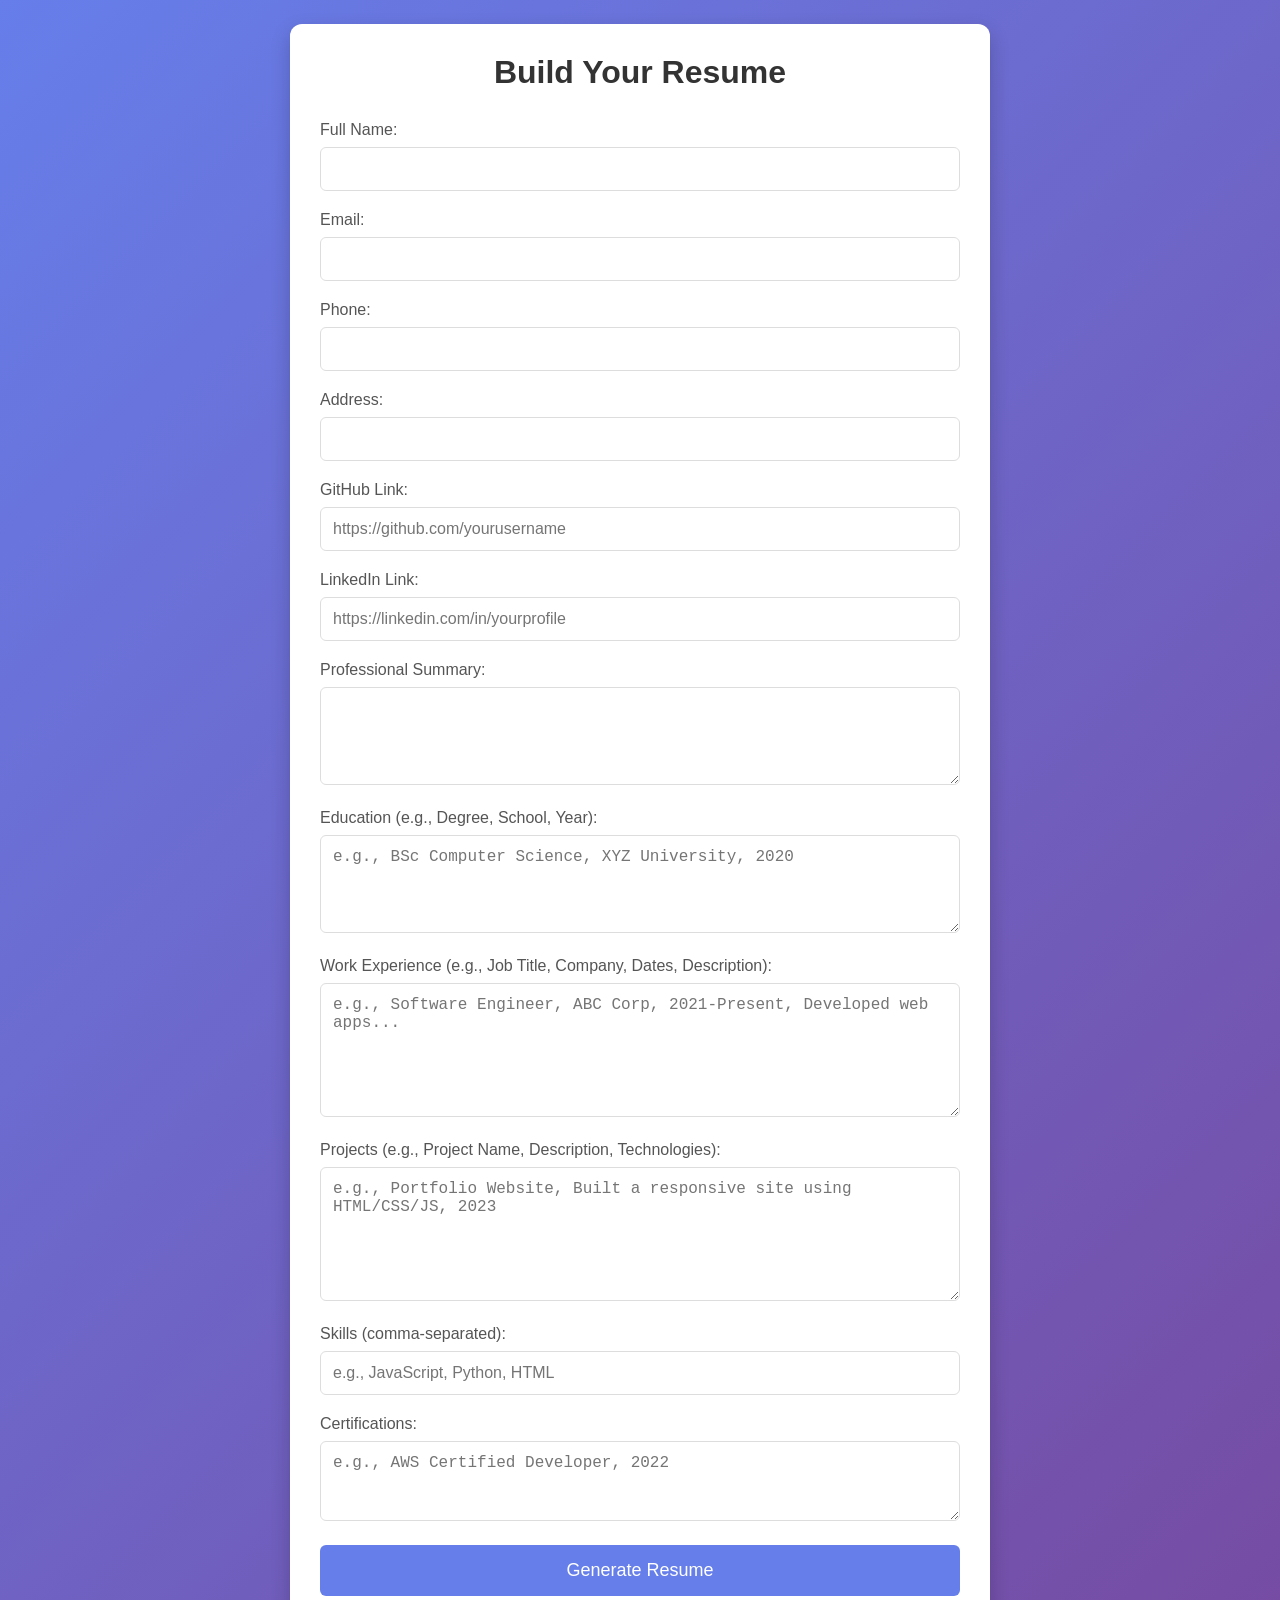
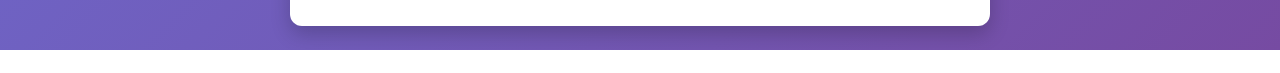
<file: index.html>
<!DOCTYPE html>
<html lang="en">
  <head>
    <meta charset="UTF-8" />
    <meta name="viewport" content="width=device-width, initial-scale=1.0" />
    <title>Resume Builder - Enter Details</title>
    <link rel="stylesheet" href="style.css" />
  </head>
  <body>
    <!--Resume Form-->
    <div class="container">
      <h1>Build Your Resume</h1>
      <form id="resumeForm">
        <div class="form-group">
          <label for="name">Full Name:</label>
          <input type="text" id="name" required />
        </div>
        <div class="form-group">
          <label for="email">Email:</label>
          <input type="email" id="email" required />
        </div>
        <div class="form-group">
          <label for="phone">Phone:</label>
          <input type="tel" id="phone" required />
        </div>
        <div class="form-group">
          <label for="address">Address:</label>
          <input type="text" id="address" />
        </div>
        <div class="form-group">
          <label for="github">GitHub Link:</label>
          <input
            type="url"
            id="github"
            placeholder="https://github.com/yourusername" />
        </div>
        <div class="form-group">
          <label for="linkedin">LinkedIn Link:</label>
          <input
            type="url"
            id="linkedin"
            placeholder="https://linkedin.com/in/yourprofile" />
        </div>
        <div class="form-group">
          <label for="summary">Professional Summary:</label>
          <textarea id="summary" rows="4"></textarea>
        </div>
        <div class="form-group">
          <label for="education">Education (e.g., Degree, School, Year):</label>
          <textarea
            id="education"
            rows="4"
            placeholder="e.g., BSc Computer Science, XYZ University, 2020"></textarea>
        </div>
        <div class="form-group">
          <label for="experience"
            >Work Experience (e.g., Job Title, Company, Dates,
            Description):</label
          >
          <textarea
            id="experience"
            rows="6"
            placeholder="e.g., Software Engineer, ABC Corp, 2021-Present, Developed web apps..."></textarea>
        </div>
        <div class="form-group">
          <label for="projects"
            >Projects (e.g., Project Name, Description, Technologies):</label
          >
          <textarea
            id="projects"
            rows="6"
            placeholder="e.g., Portfolio Website, Built a responsive site using HTML/CSS/JS, 2023"></textarea>
        </div>
        <div class="form-group">
          <label for="skills">Skills (comma-separated):</label>
          <input
            type="text"
            id="skills"
            placeholder="e.g., JavaScript, Python, HTML" />
        </div>
        <div class="form-group">
          <label for="certifications">Certifications:</label>
          <textarea
            id="certifications"
            rows="3"
            placeholder="e.g., AWS Certified Developer, 2022"></textarea>
        </div>
        <button type="submit">Generate Resume</button>
      </form>
    </div>
    <script src="script.js"></script>
  </body>
</html>
</file>
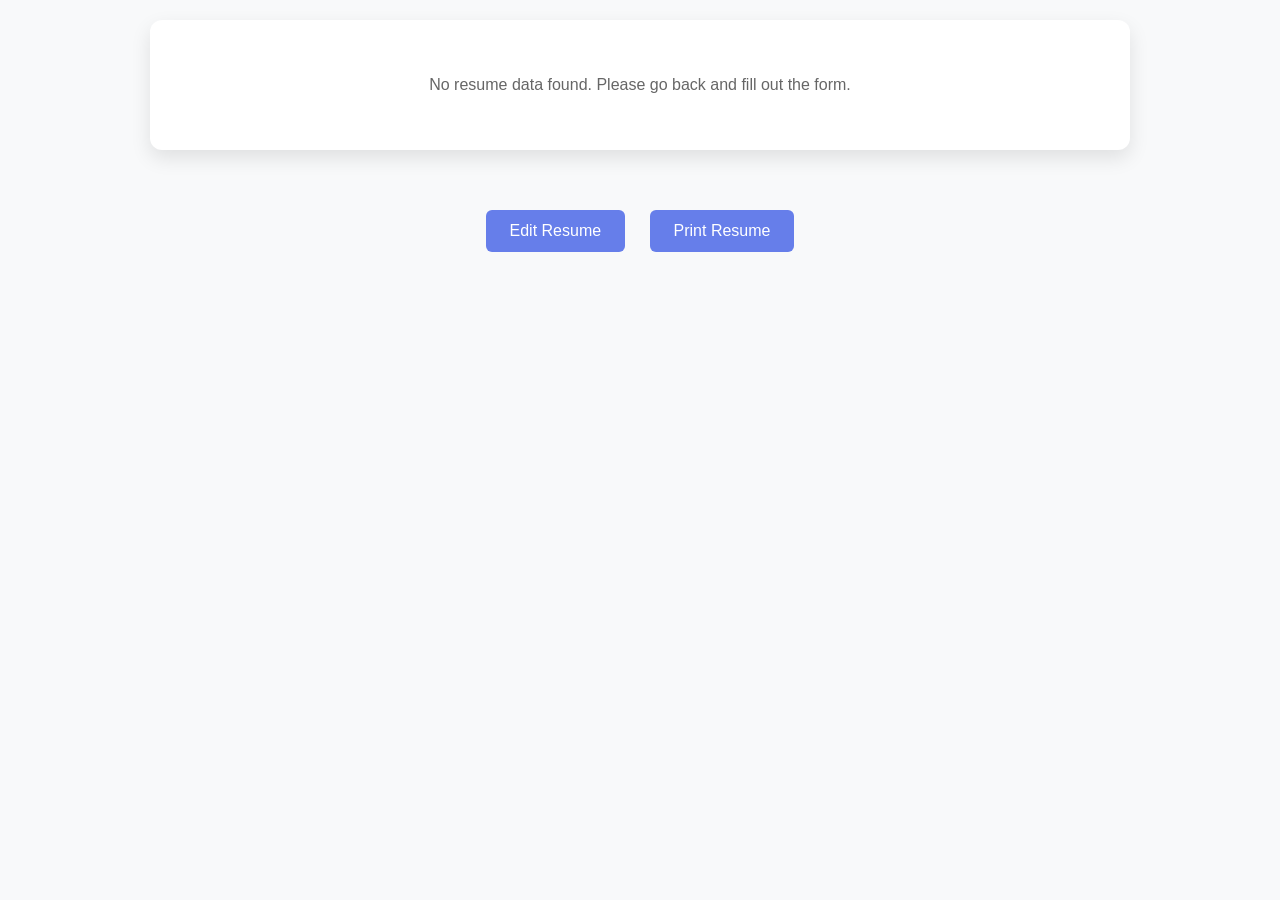
<file: resume.html>
<!DOCTYPE html>
<html lang="en">
  <head>
    <meta charset="UTF-8" />
    <meta name="viewport" content="width=device-width, initial-scale=1.0" />
    <title>Your Resume</title>
    <link rel="stylesheet" href="styles.css" />
  </head>
  <body>
    <div class="resume" id="resumeContent">
      <!-- Content from script.js -->
    </div>
    <div class="buttons">
      <button onclick="window.location.href='index.html'">Edit Resume</button>
      <!-- will get u back to index.html i.e to the resume form -->
      <button onclick="window.print()">Print Resume</button>
      <!-- to print the resume -->
    </div>

    <script src="script.js"></script>
  </body>
</html>
</file>
<file: style.css>
* {
  margin: 0;
  padding: 0;
  box-sizing: border-box;
  overflow-x: hidden;
}

body {
  font-family: "Roboto", sans-serif;
  margin: 0;
  padding: 0;
  background: linear-gradient(135deg, #667eea 0%, #764ba2 100%);
  min-height: 100vh;
  display: flex;
  justify-content: center;
  align-items: center;
  overflow-y: hidden;
}

.container {
  margin-top: 24px;
  margin-bottom: 24px;
  max-width: 700px;
  width: 90%;
  background: white;
  padding: 30px;
  border-radius: 12px;
  box-shadow: 0 8px 20px rgba(0, 0, 0, 0.2);
}

h1 {
  text-align: center;
  color: #333;
  margin-bottom: 30px;
  font-weight: 700;
}

.form-group {
  margin-bottom: 20px;
}

label {
  display: block;
  margin-bottom: 8px;
  font-weight: 500;
  color: #555;
}

input,
textarea {
  width: 100%;
  padding: 12px;
  border: 1px solid #ddd;
  border-radius: 6px;
  font-size: 16px;
  box-sizing: border-box;
}

input:focus,
textarea:focus {
  border-color: #667eea;
  outline: none;
  box-shadow: 0 0 5px rgba(102, 126, 234, 0.5);
}

button {
  width: 100%;
  padding: 15px;
  background: #667eea;
  color: white;
  border: none;
  border-radius: 6px;
  font-size: 18px;
  font-weight: 500;
  cursor: pointer;
  transition: background 0.3s;
}

button:hover {
  background: #5a67d8;
}

.resume {
  max-width: 900px;
  margin: 20px auto;
  background: white;
  padding: 40px;
  border-radius: 12px;
  box-shadow: 0 8px 20px rgba(0, 0, 0, 0.1);
}

.contact {
  text-align: center;
  margin-bottom: 30px;
  padding: 20px;
  background: #f1f3f4;
  border-radius: 8px;
}

.contact p {
  margin: 5px 0;
  font-size: 16px;
}

.contact a {
  color: #667eea;
  text-decoration: none;
}

.contact a:hover {
  text-decoration: underline;
}

.section {
  margin-bottom: 30px;
}

.section h2 {
  color: #667eea;
  font-weight: 600;
  margin-bottom: 10px;
  position: relative;
  padding-left: 30px;
}

.section h2::before {
  content: "📄";
  position: absolute;
  left: 0;
  top: 0;
  font-size: 20px;
}

.section p {
  line-height: 1.6;
  white-space: pre-line;
}

.skills {
  display: flex;
  flex-wrap: wrap;
  gap: 10px;
}

.skills span {
  background: #e9ecef;
  padding: 8px 12px;
  border-radius: 20px;
  font-size: 14px;
}

.buttons {
  text-align: center;
  margin-top: 30px;
}

.buttons button {
  padding: 12px 24px;
  margin: 0 10px;
  background: #667eea;
  color: white;
  border: none;
  border-radius: 6px;
  font-size: 16px;
  cursor: pointer;
  transition: background 0.3s;
}

.buttons button:hover {
  background: #5a67d8;
}

@media (max-width: 768px) {
  .resume {
    padding: 20px;
  }
  .contact {
    padding: 15px;
  }
}
</file>
<file: styles.css>
body {
  font-family: "Roboto", sans-serif;
  margin: 0;
  padding: 0;
  background: #f8f9fa;
  color: #333;
}

.resume {
  max-width: 900px;
  margin: 20px auto;
  background: white;
  padding: 40px;
  border-radius: 12px;
  box-shadow: 0 8px 20px rgba(0, 0, 0, 0.1);
}

h1 {
  text-align: center;
  color: #667eea;
  margin-bottom: 10px;
  font-weight: 700;
  font-size: 2.5em;
}

.contact {
  display: flex;
  justify-content: space-between;
  flex-direction: column;
  gap: 10px;
  flex-wrap: wrap;
  margin-bottom: 30px;
  padding: 20px;
  background: #f1f3f4;
  border-radius: 8px;
}

.contact div {
  flex: 1;
  min-width: 150px;
  margin: 5px;
  padding: 15px;
  background: #e9ecef;
  border-radius: 6px;
  text-align: center;
  border: 1px solid #ccc; /* Border to resemble input box */
  box-shadow: 0 2px 5px rgba(0, 0, 0, 0.1); /* Subtle shadow for depth */
}

.contact p {
  margin: 5px 0;
  font-size: 16px;
}

.contact a {
  color: #667eea;
  text-decoration: none;
}

.contact a:hover {
  text-decoration: underline;
}

.section {
  margin-bottom: 30px;
  padding: 20px;
  border-radius: 8px;
  background: #f8f9fa; /* Light gray background for sections */
  box-shadow: 0 2px 5px rgba(0, 0, 0, 0.1); /* Subtle shadow for depth */
}

.section h2 {
  color: #667eea;
  font-weight: 600;
  margin-bottom: 10px;
  position: relative;
  padding-left: 30px;
  font-size: 1.5em;
}

.section h2::before {
  content: "📄";
  position: absolute;
  left: 0;
  top: 0;
  font-size: 20px;
}

.section p {
  line-height: 1.6;
  white-space: pre-line;
  margin: 10px 0;
}

.skills {
  display: flex;
  flex-wrap: wrap;
  gap: 10px;
}

.skills span {
  background: #e9ecef;
  padding: 8px 12px;
  border-radius: 20px;
  font-size: 14px;
}

.buttons {
  text-align: center;
  margin-top: 30px;
}

.buttons button {
  padding: 12px 24px;
  margin: 30px 10px;
  background: #667eea;
  color: white;
  border: none;
  border-radius: 6px;
  font-size: 16px;
  cursor: pointer;
  transition: background 0.3s;
}

.buttons button:hover {
  background: #5a67d8;
}

@media (max-width: 768px) {
  .resume {
    padding: 20px;
  }
  .contact {
    flex-direction: column;
    align-items: center;
  }
}
</file>
